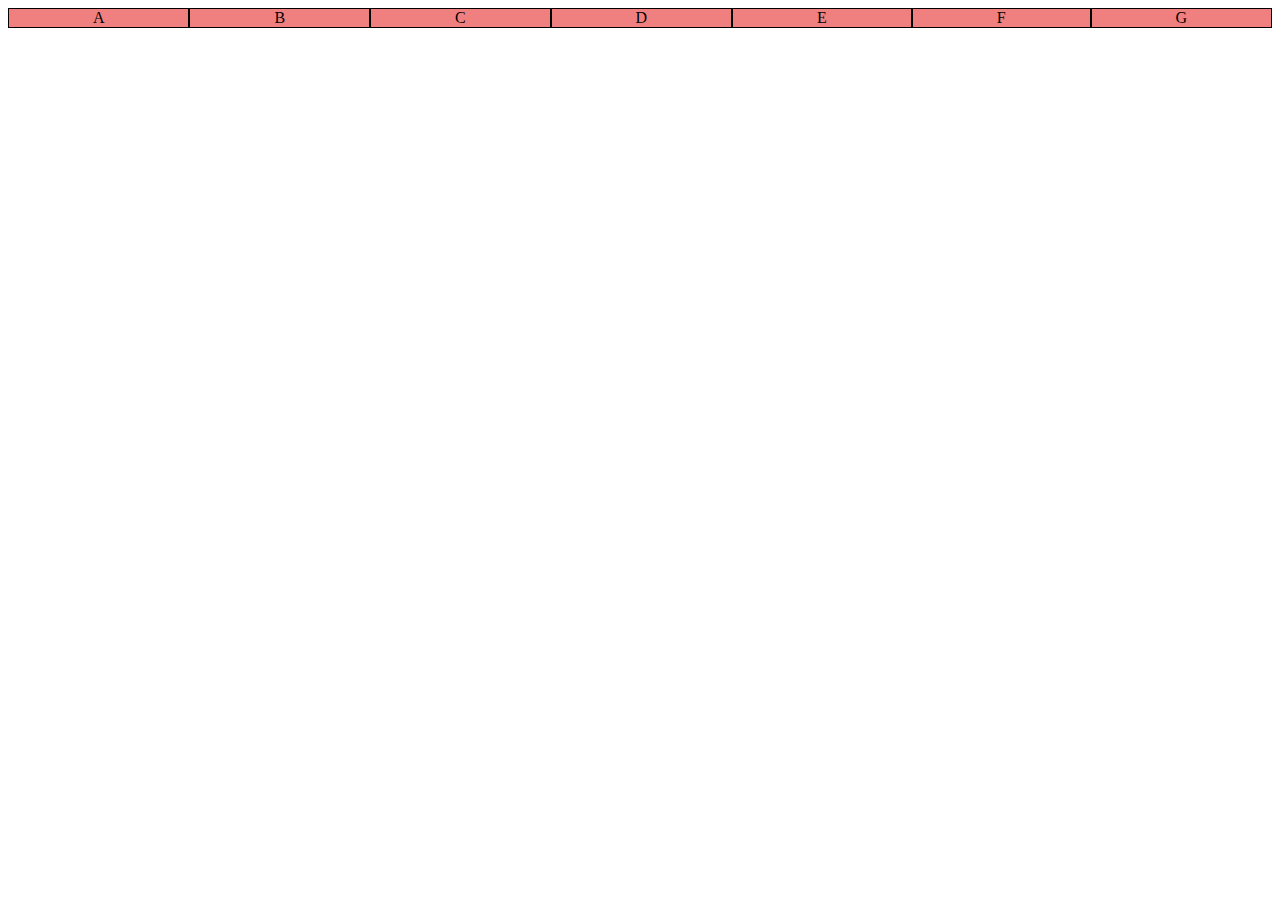
<file: ex027/flex001/index.html>
<!DOCTYPE html>
<html lang="pt-br">
<head>
    <meta charset="UTF-8">
    <meta name="viewport" content="width=device-width, initial-scale=1.0">
    <title>Flexible Box</title>
    <style>
        div.container {
            background-color: lightblue;
            display: flex;
        }

        div.item {
            background-color: lightcoral;
            border: 1px solid black;
            text-align: center;
            flex: auto;
        }
    </style>
</head>
<body>
    <div class="container">
        <div class="item">A</div>
        <div class="item">B</div>
        <div class="item">C</div>
        <div class="item">D</div>
        <div class="item">E</div>
        <div class="item">F</div>
        <div class="item">G</div>
    </div>
</body>
</html>
</file>
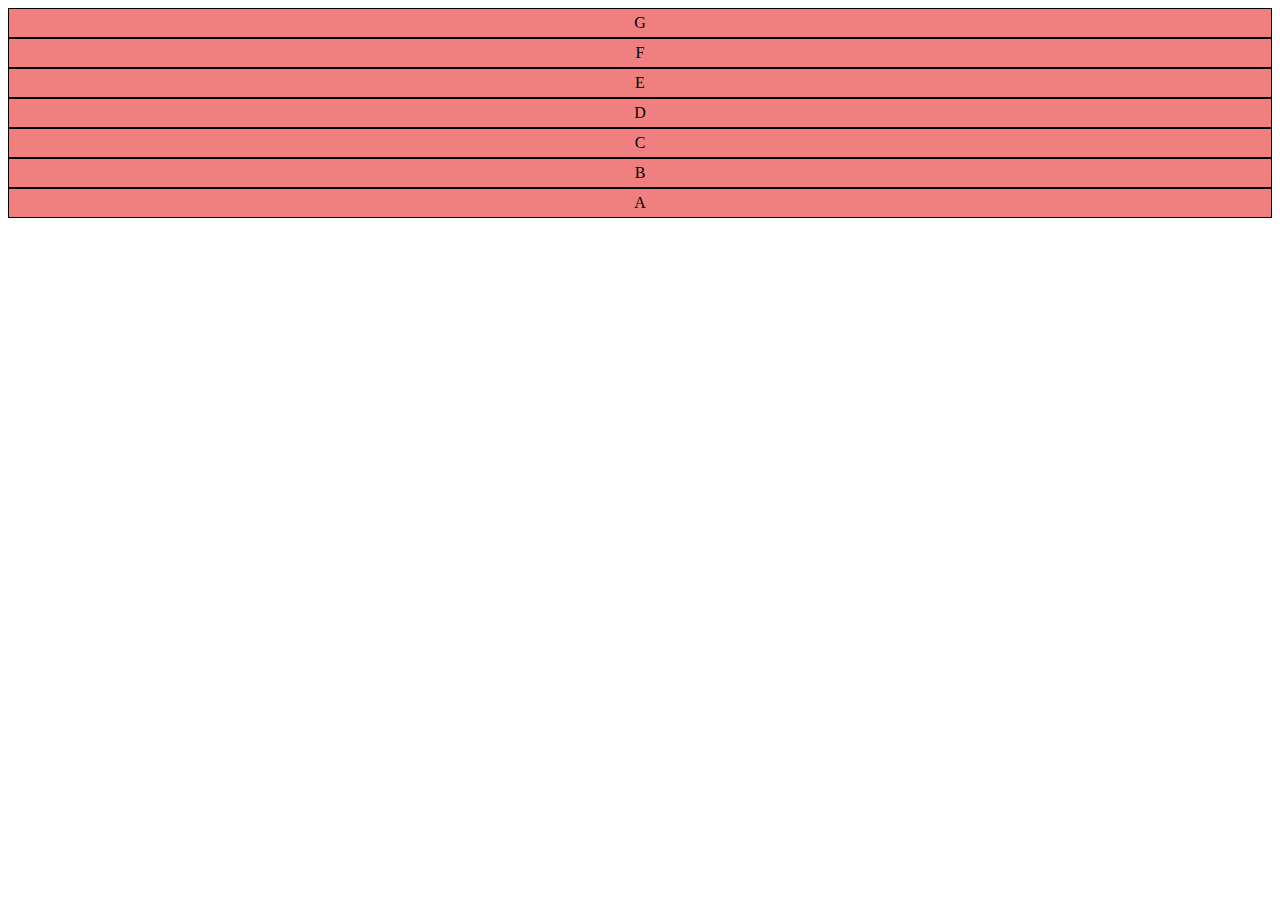
<file: ex027/flex002/index.html>
<!DOCTYPE html>
<html lang="pt-br">
<head>
    <meta charset="UTF-8">
    <meta name="viewport" content="width=device-width, initial-scale=1.0">
    <title>Flexible Box</title>
    <style>
        div.container {
            background-color: lightblue;
            display: flex;
            flex-direction: column-reverse;
        }

        div.item {
            background-color: lightcoral;
            border: 1px solid black;
            text-align: center;
            padding: 5px;
           
            
        }
    </style>
</head>
<body>
    <div class="container">
        <div class="item">A</div>
        <div class="item">B</div>
        <div class="item">C</div>
        <div class="item">D</div>
        <div class="item">E</div>
        <div class="item">F</div>
        <div class="item">G</div>
    </div>
</body>
</html>
</file>
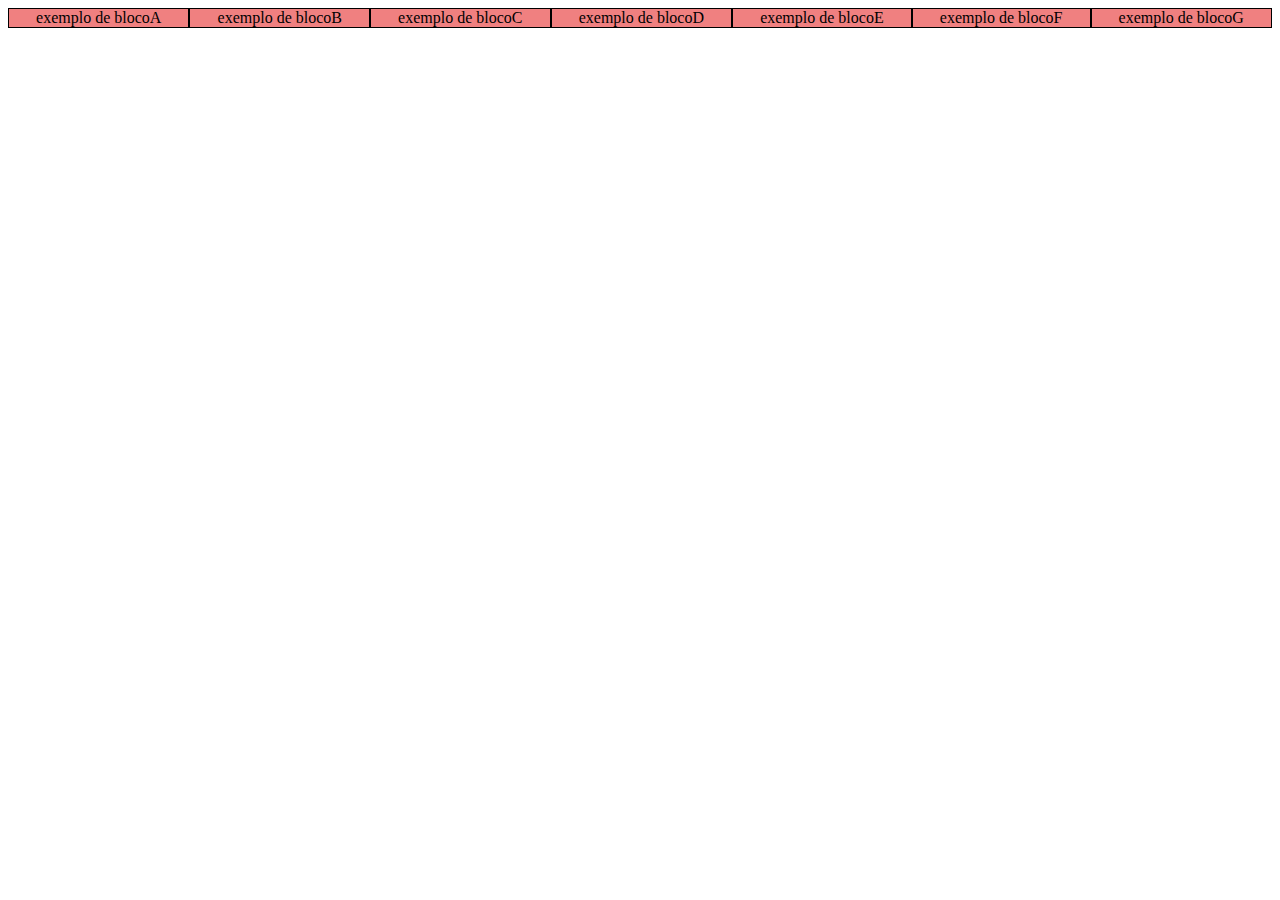
<file: ex027/flex003/index.html>
<!DOCTYPE html>
<html lang="pt-br">
<head>
    <meta charset="UTF-8">
    <meta name="viewport" content="width=device-width, initial-scale=1.0">
    <title>Flexible Box</title>
    <style>
        div.container {
            background-color: lightblue;
            display: flex;
            flex-flow: row wrap;
        }

        div.item {
            background-color: lightcoral;
            border: 1px solid black;
            text-align: center;

            flex: auto;
            
        }
    </style>
</head>
<body>
    <div class="container">
        <div class="item"> exemplo de blocoA</div>
        <div class="item"> exemplo de blocoB</div>
        <div class="item"> exemplo de blocoC</div>
        <div class="item"> exemplo de blocoD</div>
        <div class="item"> exemplo de blocoE</div>
        <div class="item"> exemplo de blocoF</div>
        <div class="item"> exemplo de blocoG</div>
    </div>
</body>
</html>
</file>
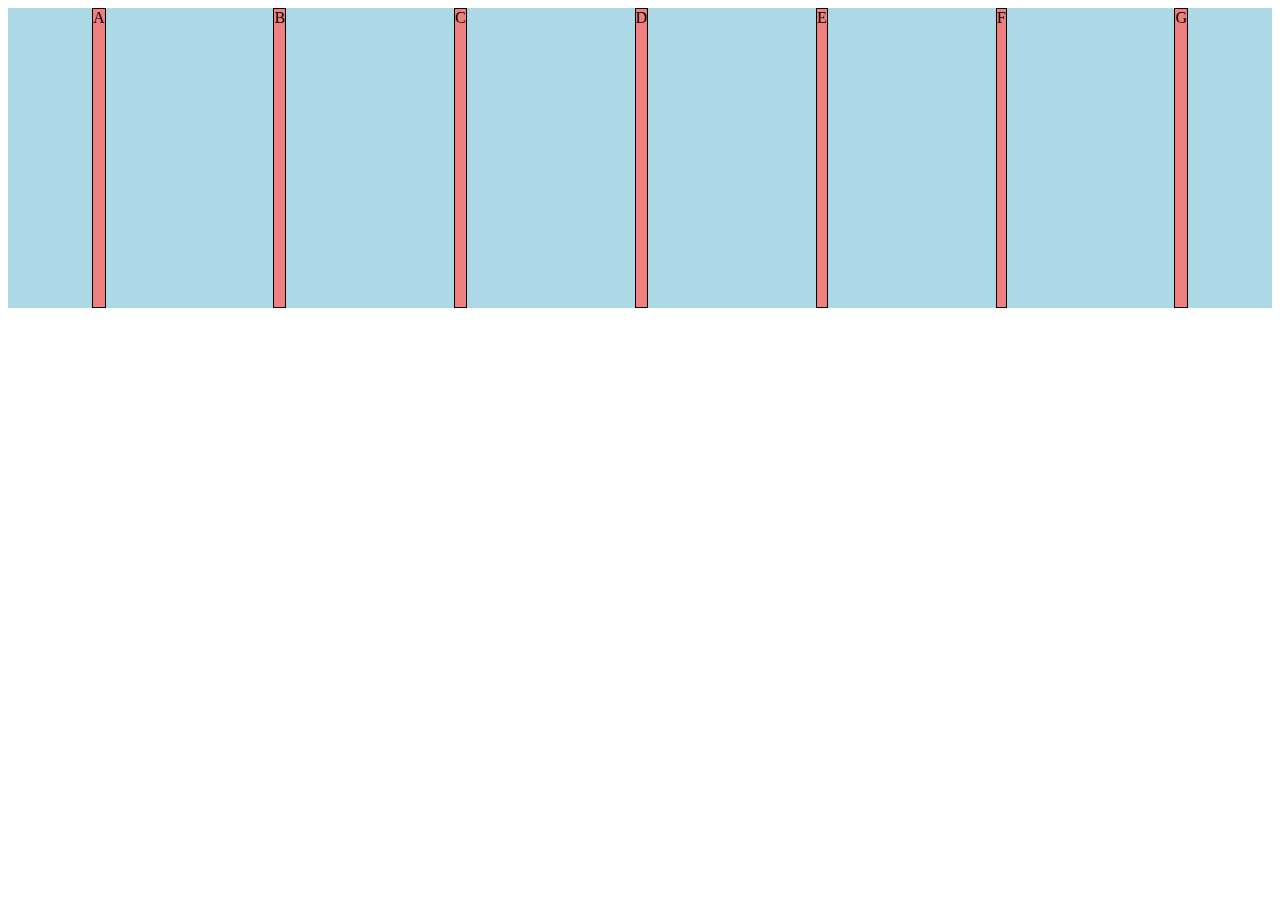
<file: ex027/flex004/index.html>
<!DOCTYPE html>
<html lang="pt-br">
<head>
    <meta charset="UTF-8">
    <meta name="viewport" content="width=device-width, initial-scale=1.0">
    <title>Flexible Box</title>
    <style>
    
        div.container {
            background-color: lightblue;
            height: 300px;
            display: flex;
            flex-flow: row nowrap;
            justify-content: space-around;
            align-items: stretch;
        }

        div.item {
            background-color: lightcoral;
            border: 1px solid rgb(0, 0, 0);
            text-align: center;
           
        }
    </style>
</head>
<body>
    <div class="container">
        <div class="item">A</div>
        <div class="item">B</div>
        <div class="item">C</div>
        <div class="item">D</div>
        <div class="item">E</div>
        <div class="item">F</div>
        <div class="item">G</div>
    </div>
</body>
</html>
</file>
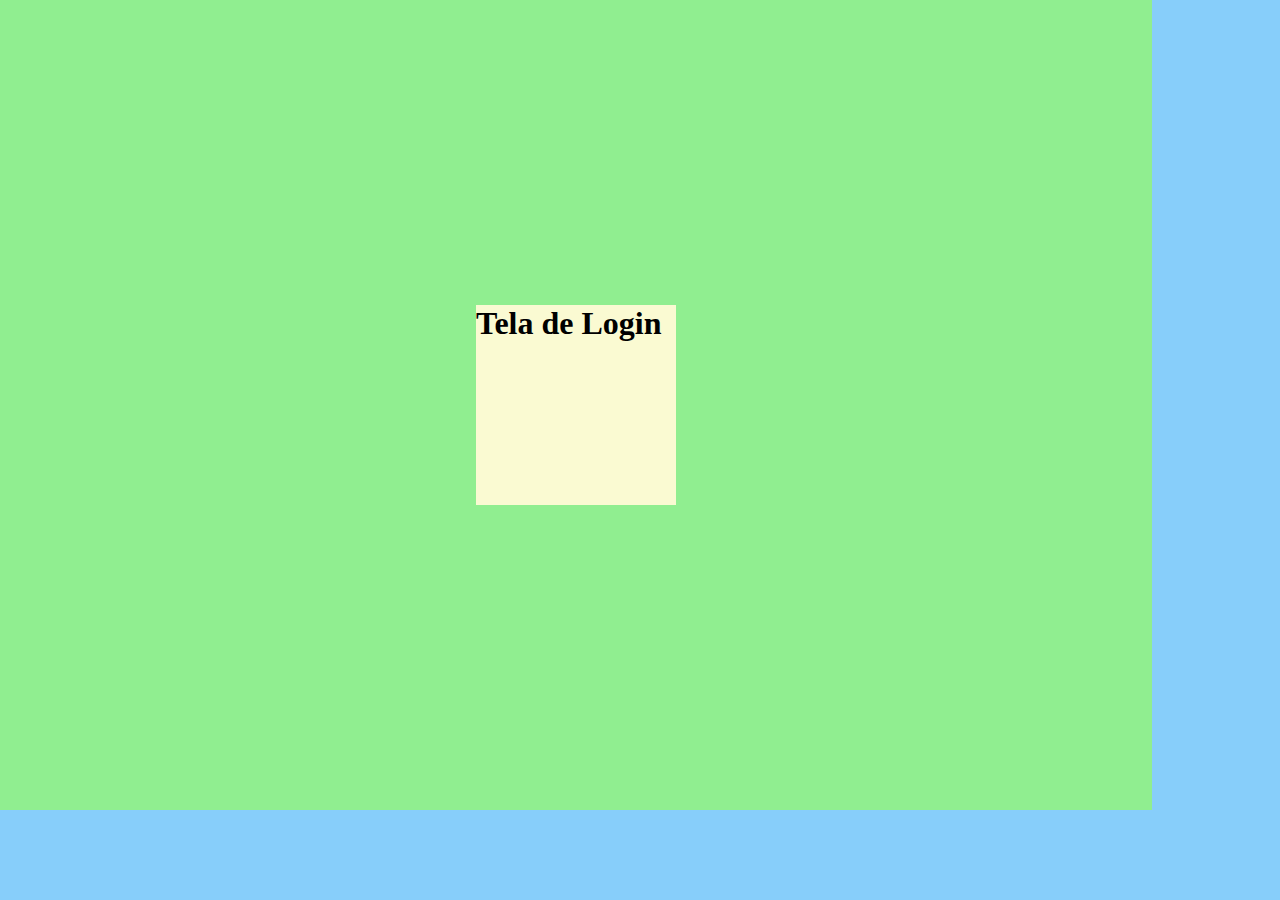
<file: ex027/flex005/index.html>
<!DOCTYPE html>
<html lang="pt-br">
<head>
    <meta charset="UTF-8">
    <meta name="viewport" content="width=device-width, initial-scale=1.0">
    <title>Flexbox centralizado</title>
    <style>
        * {
            margin: 0px;
            padding: 0px;
            box-sizing: border-box;
        }

        body {
            background-color: lightskyblue;
        }

        main {
            background-color: lightgreen;
            height: 90vh;
            width: 90vw;

            /* confingurações no pai pra alinhar tudo  */
            display: flex;
            flex-flow: row nowrap;
            justify-content: center;
            align-items: center;
        }

        section {
            background-color: lightgoldenrodyellow;
            height: 200px;
            width: 200px;  
        }
    </style>
</head>
<body>
    <main>
        <section>
            <h1>Tela de Login</h1>
        </section>
    </main>
</body>
</html>
</file>
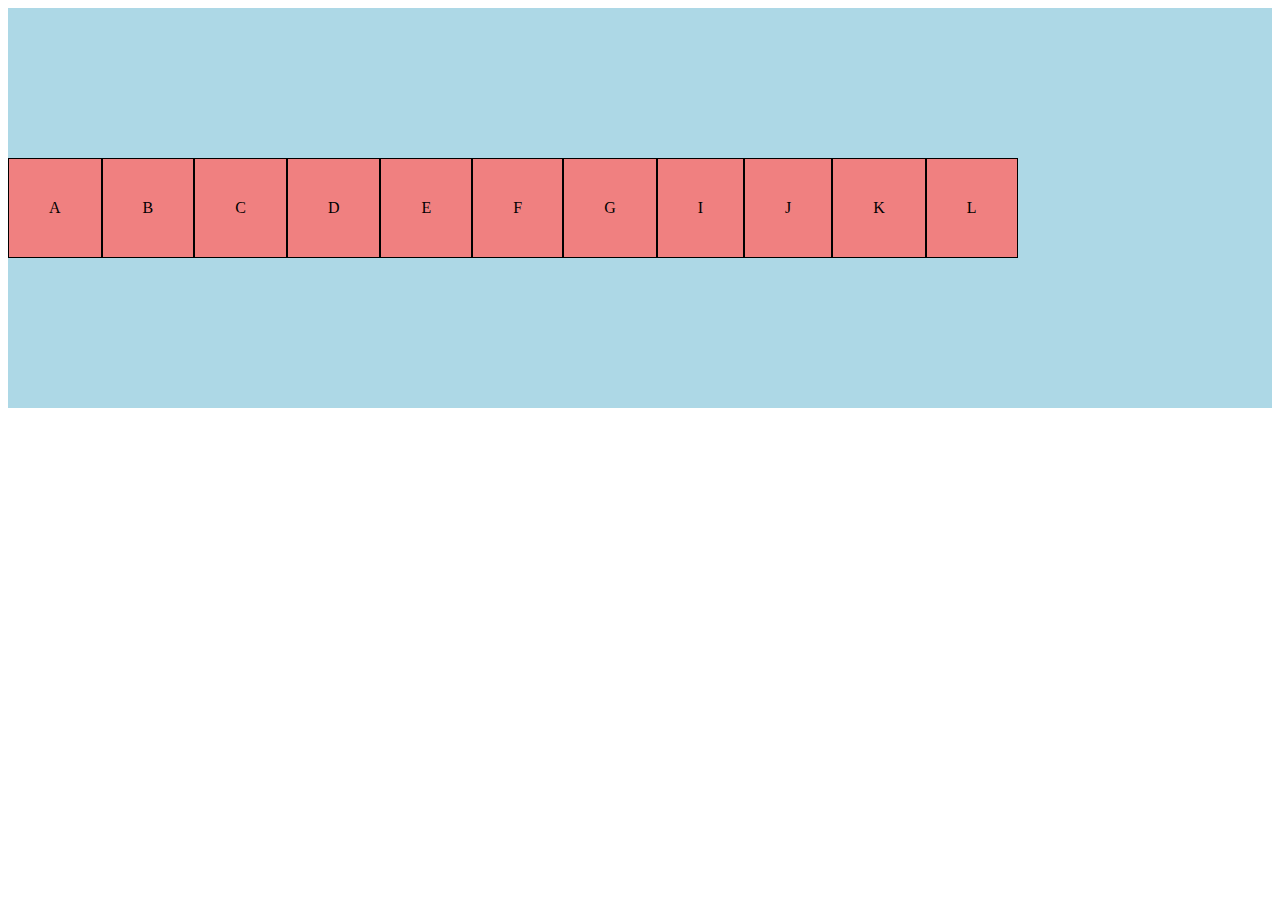
<file: ex027/flex006/index.html>
<!DOCTYPE html>
<html lang="pt-br">
<head>
    <meta charset="UTF-8">
    <meta name="viewport" content="width=device-width, initial-scale=1.0">
    <title>Flexible Box</title>
    <style>
        div.container {
            background-color: lightblue;
            display: flex;
            flex-flow: row wrap;
            align-content: space-around;
            height: 400px;
        }

        div.item {
            
            background-color: lightcoral;
            border: 1px solid black;
            text-align: center;

            padding: 40px;
          
        }
    </style>
</head>
<body>
    <div class="container">
        <div class="item">A</div>
        <div class="item">B</div>
        <div class="item">C</div>
        <div class="item">D</div>
        <div class="item">E</div>
        <div class="item">F</div>
        <div class="item">G</div>
        <div class="item">I</div>
        <div class="item">J</div>
        <div class="item">K</div>
        <div class="item">L</div>
    </div>
</body>
</html>
</file>
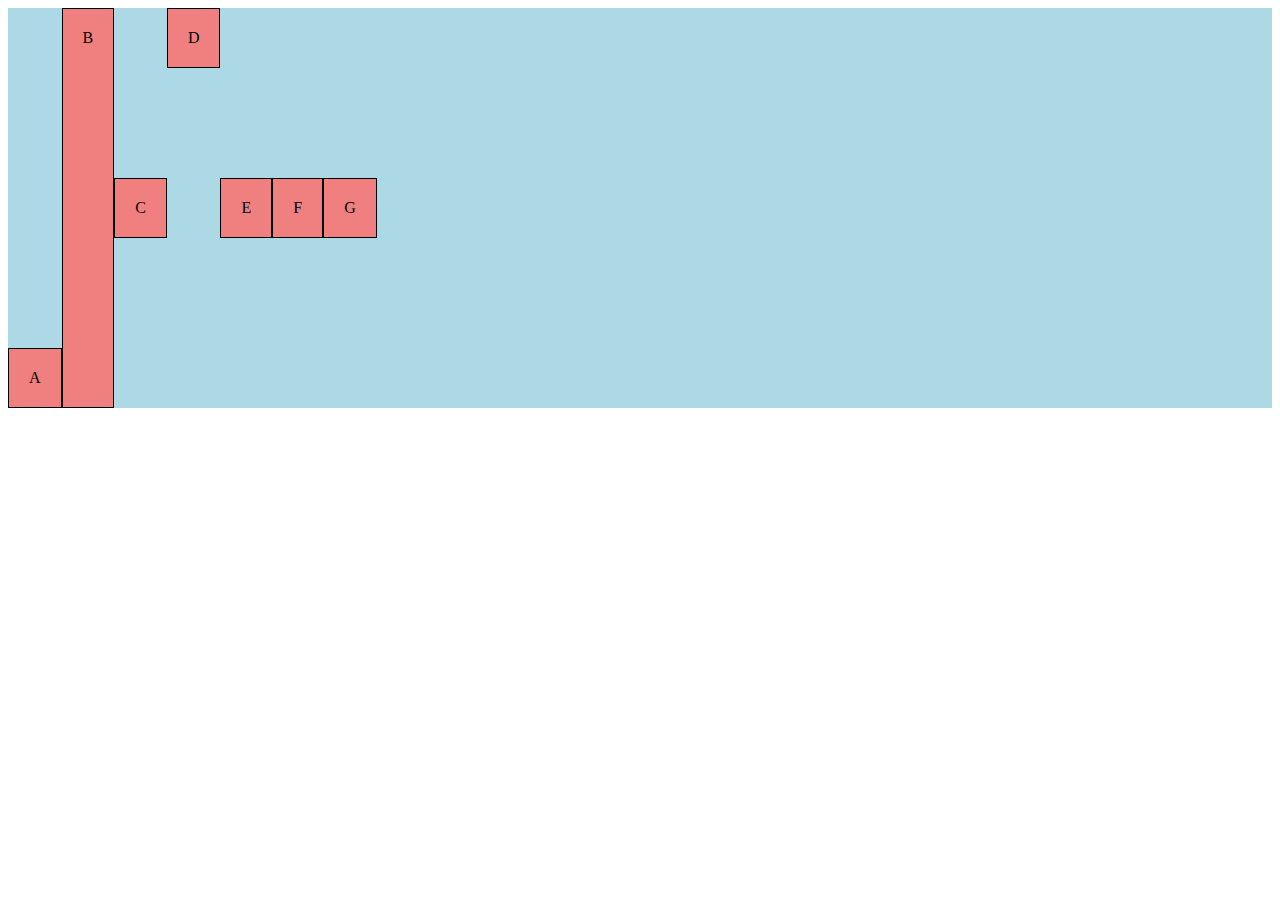
<file: ex027/flex008/index.html>
<!DOCTYPE html>
<html lang="pt-br">
<head>
    <meta charset="UTF-8">
    <meta name="viewport" content="width=device-width, initial-scale=1.0">
    <title>Flexible Box</title>
    <style>
        div.container {
            background-color: lightblue;
            display: flex;
            flex-flow: row wrap;

            height: 400px;
            align-items: center;
        }

        div.item {
            background-color: lightcoral;
            border: 1px solid black;
            text-align: center;
            padding: 20px;
            
        }

        div#i1 {
            align-self: flex-end;
        }

        div#i2 {
            align-self: stretch;
        }
            div#i3 {
            align-self: center;
        }
            div#i4 {
                align-self: baseline;
            }
            div#i5 {
                align-self: auto;
        }
            div#i6 {
                align-self: auto;
        }
            div#i7 {
                align-self: auto;
        }

    </style>
</head>
<body>
    <div class="container">
        <div class="item" id="i1">A</div>
        <div class="item" id="i2">B</div>
        <div class="item" id="i3">C</div>
        <div class="item" id="i4">D</div>
        <div class="item" id="i5">E</div>
        <div class="item" id="i6">F</div>
        <div class="item" id="i7">G</div>
    </div>
</body>
</html>
</file>
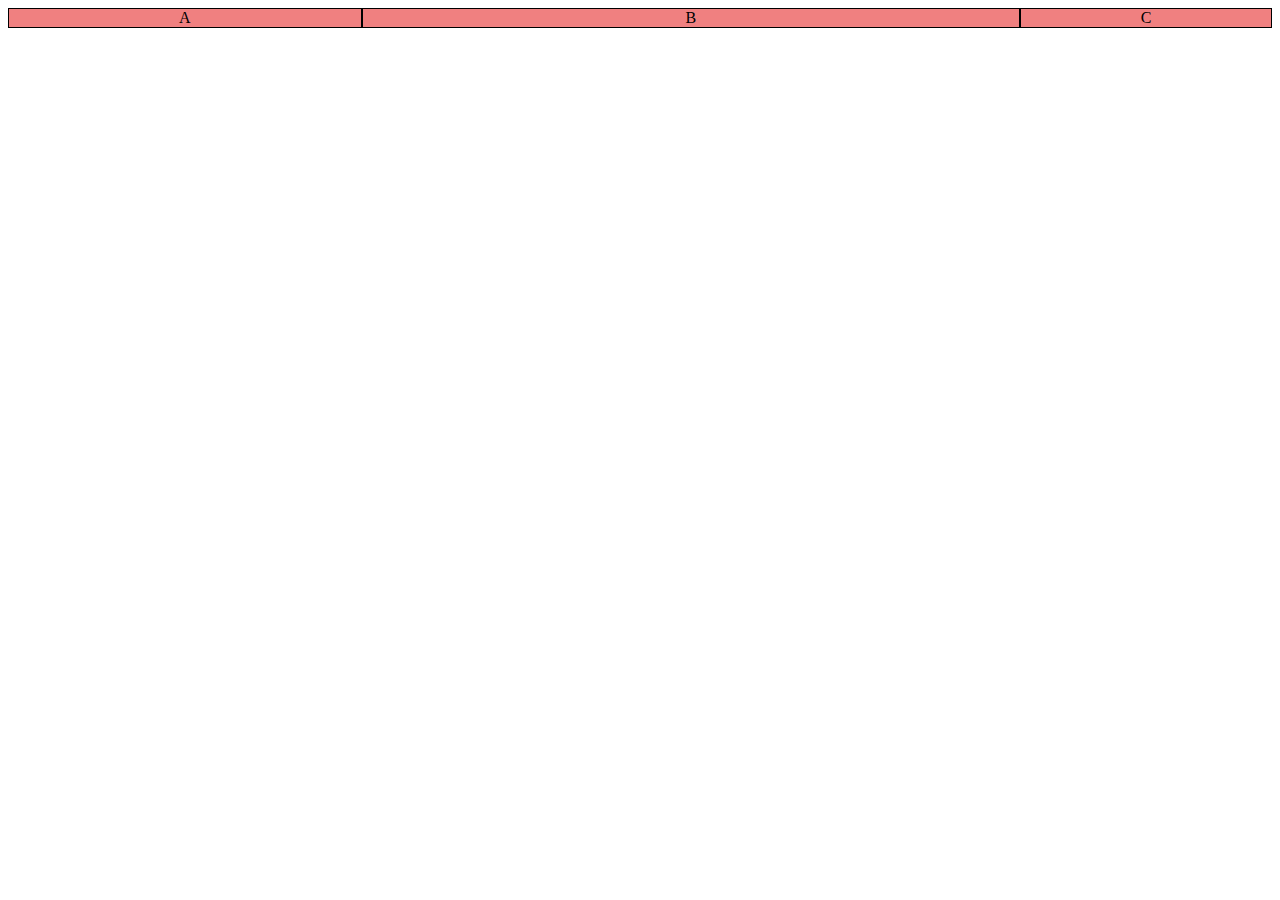
<file: ex027/flex010/index.html>
<!DOCTYPE html>
<html lang="pt-br">
<head>
    <meta charset="UTF-8">
    <meta name="viewport" content="width=device-width, initial-scale=1.0">
    <title>Flexible Box</title>
    <style>
        div.container {
            background-color: lightblue;
            display: flex;
            flex-flow: row nowrap; /*valor padrao*/

        }

        div.item {
            background-color: lightcoral;
            border: 1px solid black;
            text-align: center;
            flex-basis: 250px;
            flex-shrink: 1;
            flex-grow: 1;
            
        }

        #a {
            flex-shrink: 1;
            flex-grow: 1;
        }

        #b {
            flex-shrink: 1;
            flex-grow: 4;
        }

        #c {
            flex-shrink: 1;
            flex-grow: 0;
        }
    </style>
</head>
<body>
    <div class="container">
        <div id="a" class="item">A</div>
        <div id="b" class="item">B</div>
        <div id="c" class="item">C</div>
    </div>
</body>
</html>
</file>
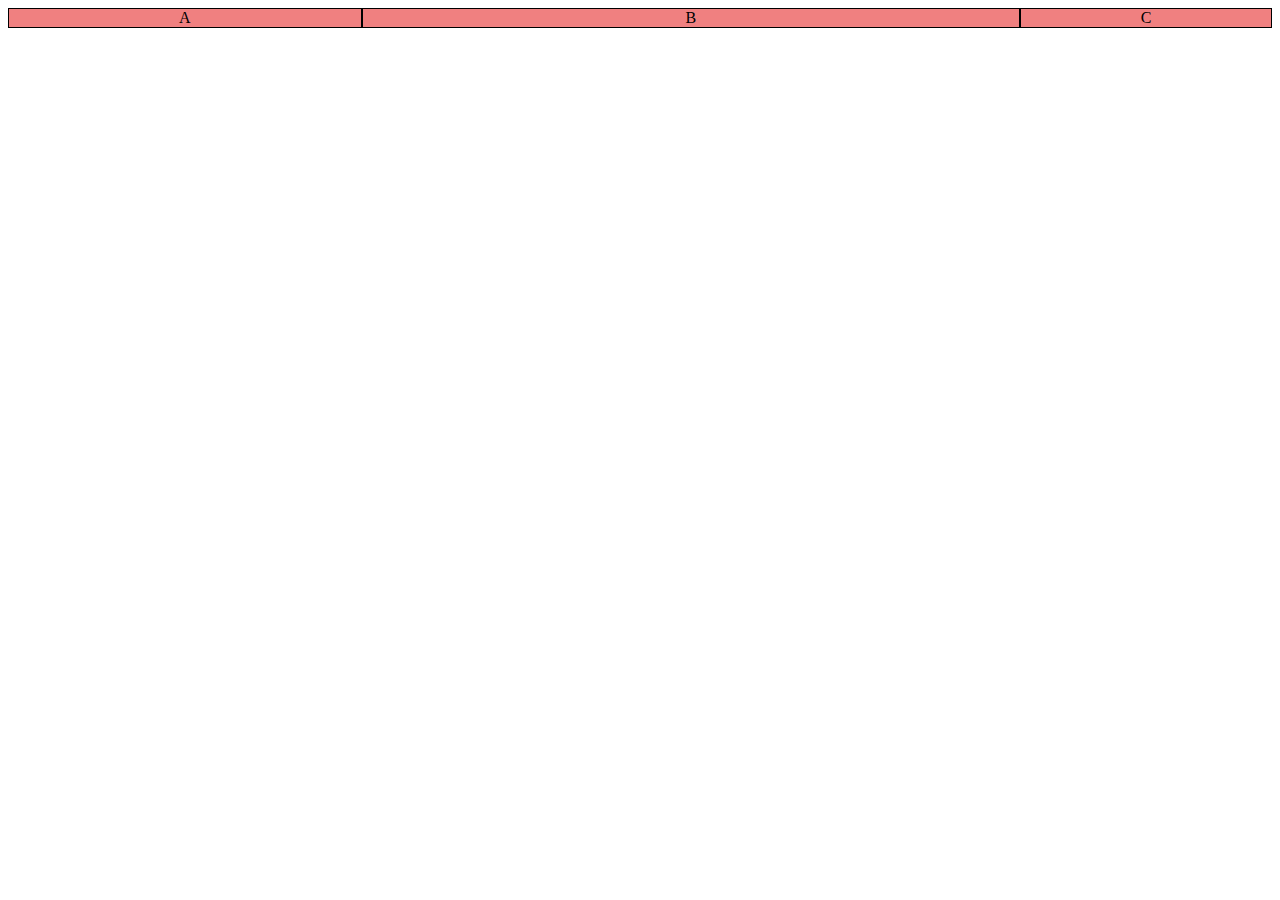
<file: ex027/flex011/index.html>
<!DOCTYPE html>
<html lang="pt-br">
<head>
    <meta charset="UTF-8">
    <meta name="viewport" content="width=device-width, initial-scale=1.0">
    <title>Flexible Box</title>
    <style>
        div.container {
            background-color: lightblue;
            display: flex;
            flex-flow: row nowrap; /*valor padrao*/

        }

        div.item {
            background-color: lightcoral;
            border: 1px solid black;
            text-align: center;
            flex-basis: 250px;
            
        }

        #a {
            flex-shrink: 1;
            flex-grow: 1;
        }

        #b {
            flex-shrink: 1;
            flex-grow: 4;
        }

        #c {
            flex-shrink: 1;
            flex-grow: 0;
        }
    </style>
</head>
<body>
    <div class="container">
        <div id="a" class="item">A</div>
        <div id="b" class="item">B</div>
        <div id="c" class="item">C</div>
    </div>
</body>
</html>
</file>
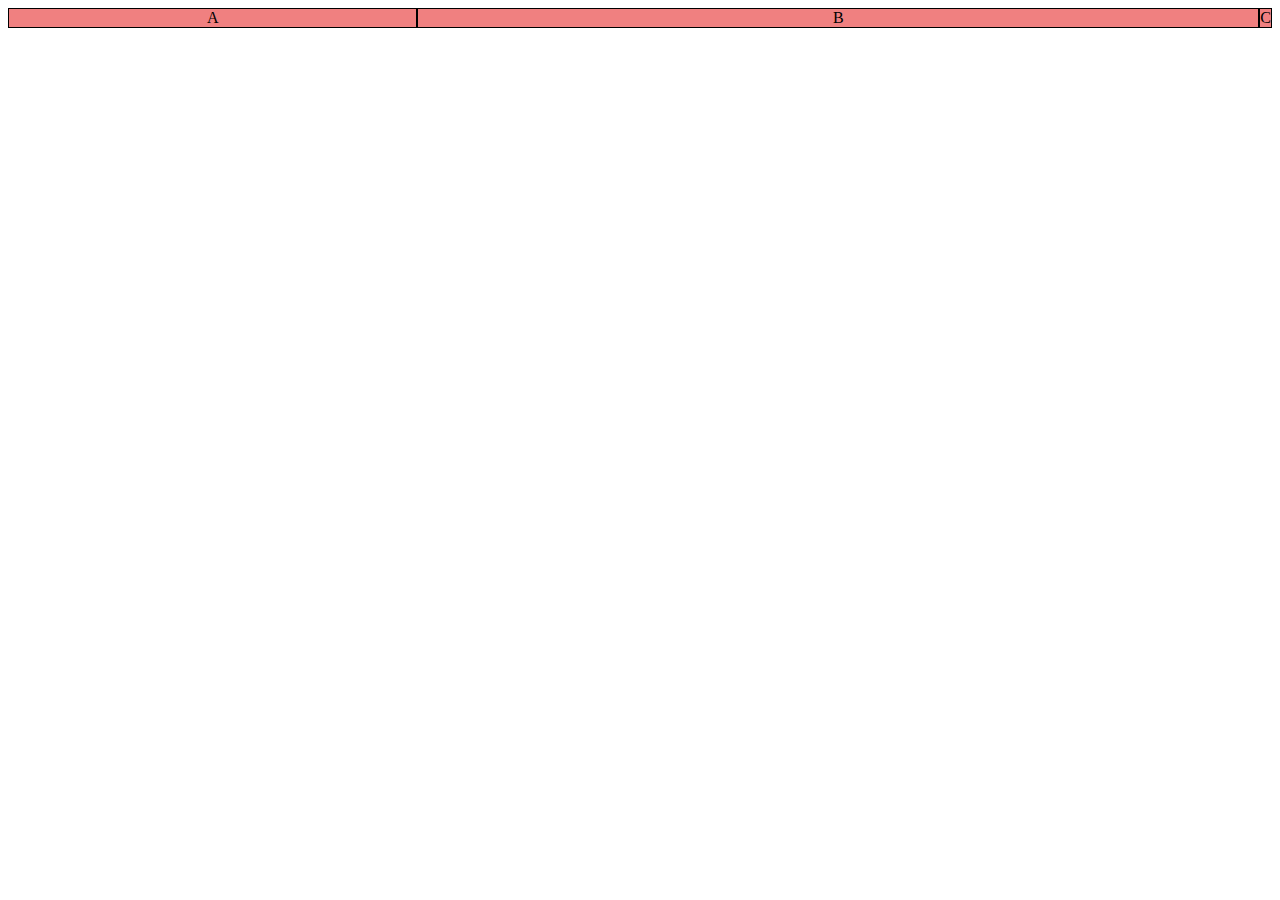
<file: ex027/flex012/index.html>
<!DOCTYPE html>
<html lang="pt-br">
<head>
    <meta charset="UTF-8">
    <meta name="viewport" content="width=device-width, initial-scale=1.0">
    <title>Flexible Box</title>
    <style>
        div.container {
            background-color: lightblue;
            display: flex;
            flex-flow: row nowrap; /*valor padrao*/

        }

        div.item {
            background-color: lightcoral;
            border: 1px solid black;
            text-align: center;
        }

        #a {
            /* flex-shrink: 1;
            flex-grow: 1;
            flex-basis: 200px; */

            flex: 1 0 200px
        }

        #b {
            flex-shrink: 1;
            flex-grow: 4;
        }

        #c {
            flex-shrink: 1;
            flex-grow: 0;
        }
    </style>
</head>
<body>
    <div class="container">
        <div id="a" class="item">A</div>
        <div id="b" class="item">B</div>
        <div id="c" class="item">C</div>
    </div>
</body>
</html>
</file>
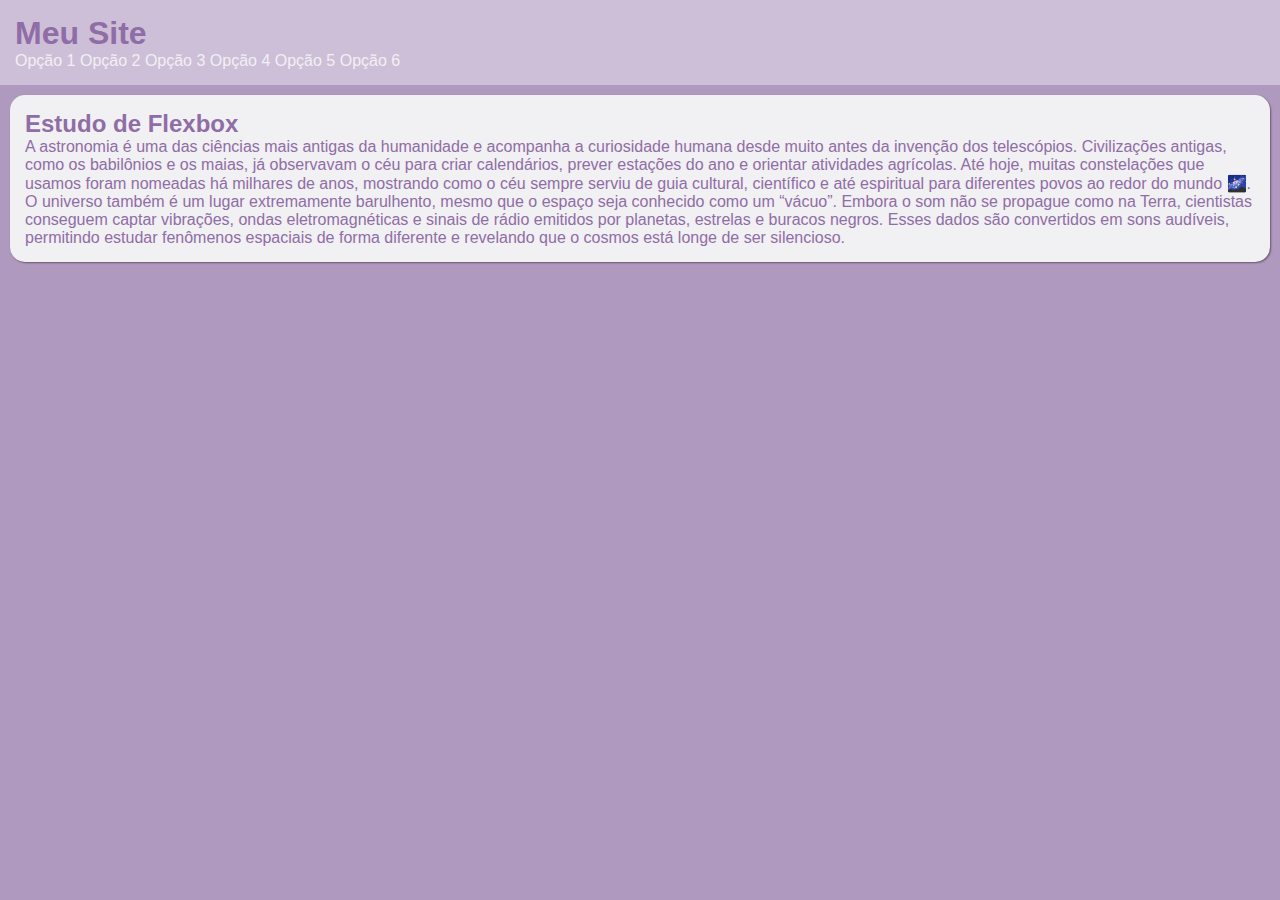
<file: ex027/flex013 - menu flexbox/index.html>
<!DOCTYPE html>
<html lang="pt-br">
<head>
    <meta charset="UTF-8">
    <meta name="viewport" content="width=device-width, initial-scale=1.0">
    <title>Menu de Flexbox</title>
    <link rel="stylesheet" href="style.css">
</head>
<body>
    <header>
        <h1>Meu Site</h1>
        <nav>
            <a href="#">Opção 1</a>
            <a href="#">Opção 2</a>
            <a href="#">Opção 3</a>
            <a href="#">Opção 4</a>
            <a href="#">Opção 5</a>
            <a href="#">Opção 6</a>
        </nav>
    </header>

    <main>
        <h2>Estudo de Flexbox</h2>
        <p>A astronomia é uma das ciências mais antigas da humanidade e acompanha a curiosidade humana desde muito antes da invenção dos telescópios. Civilizações antigas, como os babilônios e os maias, já observavam o céu para criar calendários, prever estações do ano e orientar atividades agrícolas. Até hoje, muitas constelações que usamos foram nomeadas há milhares de anos, mostrando como o céu sempre serviu de guia cultural, científico e até espiritual para diferentes povos ao redor do mundo 🌌.</p>

        <p>O universo também é um lugar extremamente barulhento, mesmo que o espaço seja conhecido como um “vácuo”. Embora o som não se propague como na Terra, cientistas conseguem captar vibrações, ondas eletromagnéticas e sinais de rádio emitidos por planetas, estrelas e buracos negros. Esses dados são convertidos em sons audíveis, permitindo estudar fenômenos espaciais de forma diferente e revelando que o cosmos está longe de ser silencioso.</p>
    </main>
</body>
</html>
</file>
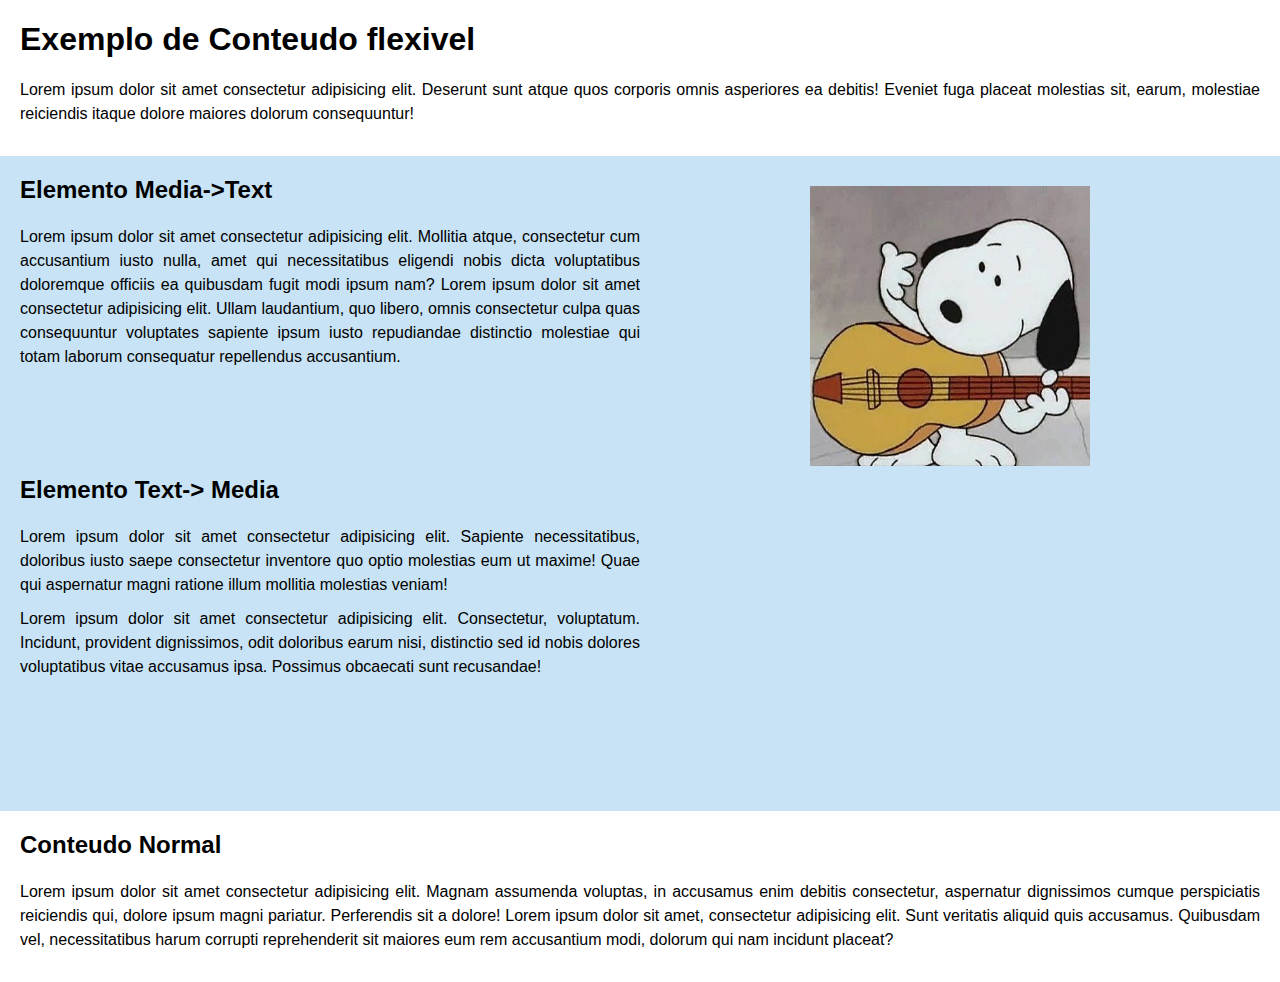
<file: ex027/flex014/index.html>
<!DOCTYPE html>
<html lang="en">
<head>
    <meta charset="UTF-8">
    <meta name="viewport" content="width=device-width, initial-scale=1.0">
    <link rel="stylesheet" href="style.css">
    <title>Conteudo Flex</title>
</head>
<body>
    <header>
        <h1>Exemplo de Conteudo flexivel</h1>
        <p> Lorem ipsum dolor sit amet consectetur adipisicing elit. Deserunt sunt atque quos corporis omnis asperiores ea debitis! Eveniet fuga placeat molestias sit, earum, molestiae reiciendis itaque dolore maiores dolorum consequuntur!</p>
    </header>
        <section class="flex-content">
            <article class="media-text">
                <div class="text">
                    <h2>Elemento Media->Text</h2>
                    <p>Lorem ipsum dolor sit amet consectetur adipisicing elit. Mollitia atque, consectetur cum accusantium iusto nulla, amet qui necessitatibus eligendi nobis dicta voluptatibus doloremque officiis ea quibusdam fugit modi ipsum nam? Lorem ipsum dolor sit amet consectetur adipisicing elit. Ullam laudantium, quo libero, omnis consectetur culpa quas consequuntur voluptates sapiente ipsum iusto repudiandae distinctio molestiae qui totam laborum consequatur repellendus accusantium.</p>

                </div>
                <div class="media">
                    <img src="snoopy.jpg" alt="snooooooopyyy">
                    
                </div>
            </article>

            <article class="text-media">
                <div class="text">
                    <h2>Elemento Text-> Media</h2>
                    <p>Lorem ipsum dolor sit amet consectetur adipisicing elit. Sapiente necessitatibus, doloribus iusto saepe consectetur inventore quo optio molestias eum ut maxime! Quae qui aspernatur magni ratione illum mollitia molestias veniam!</p>
                    <p>Lorem ipsum dolor sit amet consectetur adipisicing elit. Consectetur, voluptatum. Incidunt, provident dignissimos, odit doloribus earum nisi, distinctio sed id nobis dolores voluptatibus vitae accusamus ipsa. Possimus obcaecati sunt recusandae!</p>
                </div>
                <div class="media">
                    <iframe width="560" height="315" src="https://www.youtube.com/embed/VBGMnFHRqcY?si=A56h5yFGoa8p6WA0" title="YouTube video player" frameborder="0" allow="accelerometer; autoplay; clipboard-write; encrypted-media; gyroscope; picture-in-picture; web-share" referrerpolicy="strict-origin-when-cross-origin" allowfullscreen></iframe>
                </div>

            </article>
        </section>


    <main>
        <section class="normal">
            <h2> Conteudo Normal</h2>
            <p>Lorem ipsum dolor sit amet consectetur adipisicing elit. Magnam assumenda voluptas, in accusamus enim debitis consectetur, aspernatur dignissimos cumque perspiciatis reiciendis qui, dolore ipsum magni pariatur. Perferendis sit a dolore! Lorem ipsum dolor sit amet, consectetur adipisicing elit. Sunt veritatis aliquid quis accusamus. Quibusdam vel, necessitatibus harum corrupti reprehenderit sit maiores eum rem accusantium modi, dolorum qui nam incidunt placeat?</p>
        </section>
    </main>
</body>
</html>
</file>
<file: ex027/flex013 - menu flexbox/style.css>
@charset "UTF-8";

* {
    margin: 0px;
    padding: 0px;
    box-sizing: border-box;
}

body {
    font-family: Arial, "Helvetica Neue", Helvetica, sans-serif;
    font-size: 1em;
    background-color: #B099BF;
    height: 100vh;
    width: 100vw;
}

header {
    background-color: #CEBFD9;
    color: #8F6DA6;
    padding: 15px;
}

main {
    background-color: #F1F0F2;
    color: #8F6DA6;
    margin: 10px;
    padding: 15px;
    border-radius: 15px;
    box-shadow: 1px 1px 2px rgba(0, 0, 0, 0.432);
}

a {
    text-decoration: none;
    color: #F1F0F2;
}
</file>
<file: ex027/flex014/style.css>
@charset "UTF-8";

* {
    margin: 0px;
    padding: 0%0px;
    box-sizing: border-box;

}

body {
    font-family: Arial, Helvetica, sans-serif;
    font-size: 1em;
    line-height: 1.5em;
}

p {
    margin-bottom: 10px;
    text-align: justify;
}

header, section.normal {
    padding: 20px;
}   

section.flex-content {
    padding: 20px;
    background-color: rgb(199, 227, 245);

    display: flex;
    flex-flow: column nowrap;
}

h1, h2 {
    margin-bottom: 20px;
    line-height: 1.2em;
    text-align: left;
}

article.text-media {
    display: flex;
    flex-flow: row wrap;
    justify-content: space-between;
}

article.media-text {
    display: flex;
    flex-flow: row wrap-reverse;
    justify-content: space-between;
}

article > div.text {
    flex: 1 1 500px;
}
article > div.media {
    flex: 1 0 500px;
}

div.media > img {
    display: block;
    margin: auto;
    width: 300px;
    padding: 10px;
}

div.media > iframe {
    display: block;
    margin: auto;
}
</file>
